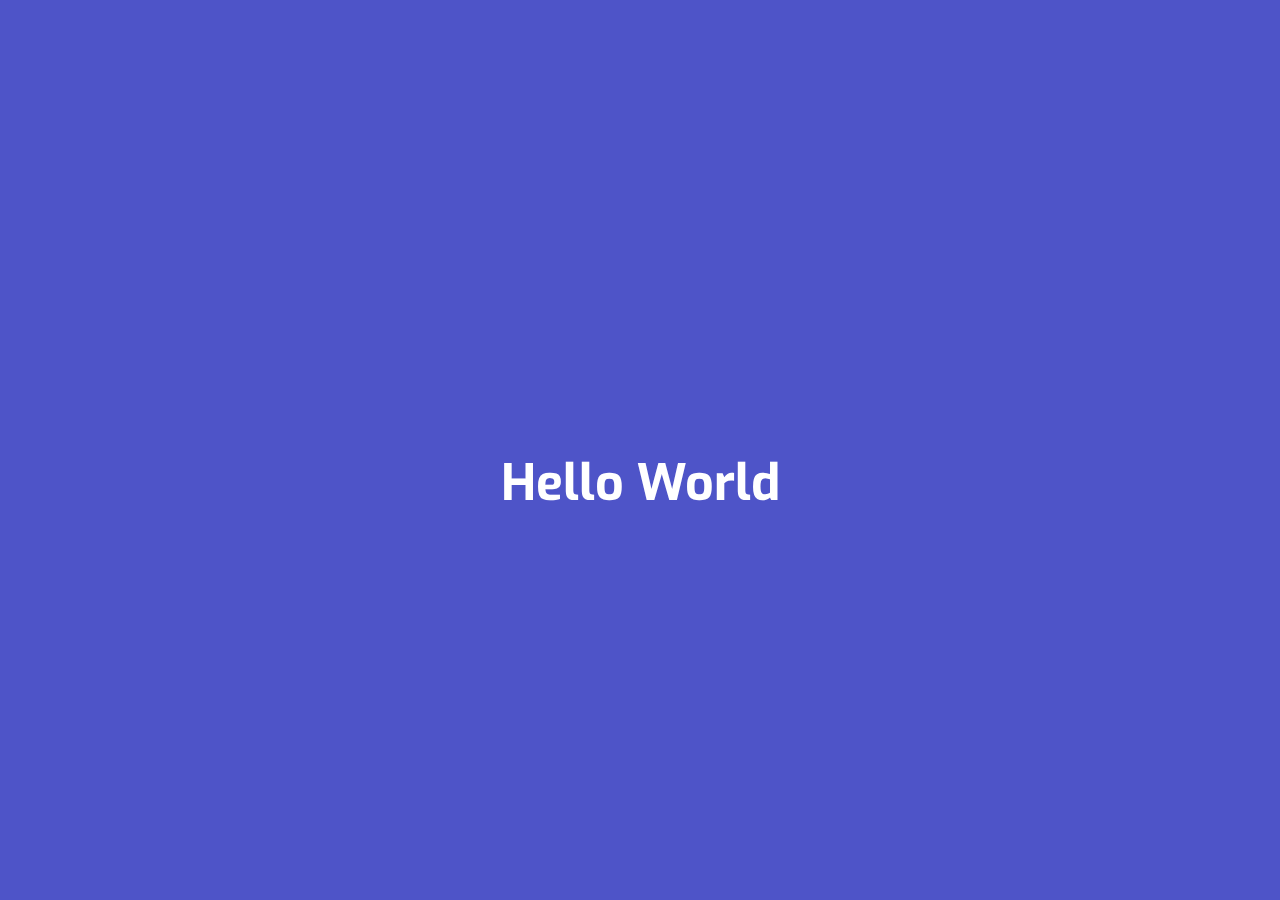
<file: animatedbg.html>
<!DOCTYPE html>
<html>

<head>
    <link rel="stylesheet" href="animatedbg.css">
  </head>
  <body>
 <div class="context">
        <h1>Hello World</h1>
    </div>


<div class="area" >
            <ul class="circles">
                    <li></li>
                    <li></li>
                    <li></li>
                    <li></li>
                    <li></li>
                    <li></li>
                    <li></li>
                    <li></li>
                    <li></li>
                    <li></li>
            </ul>
    </div >
</body>
</html>
</file>
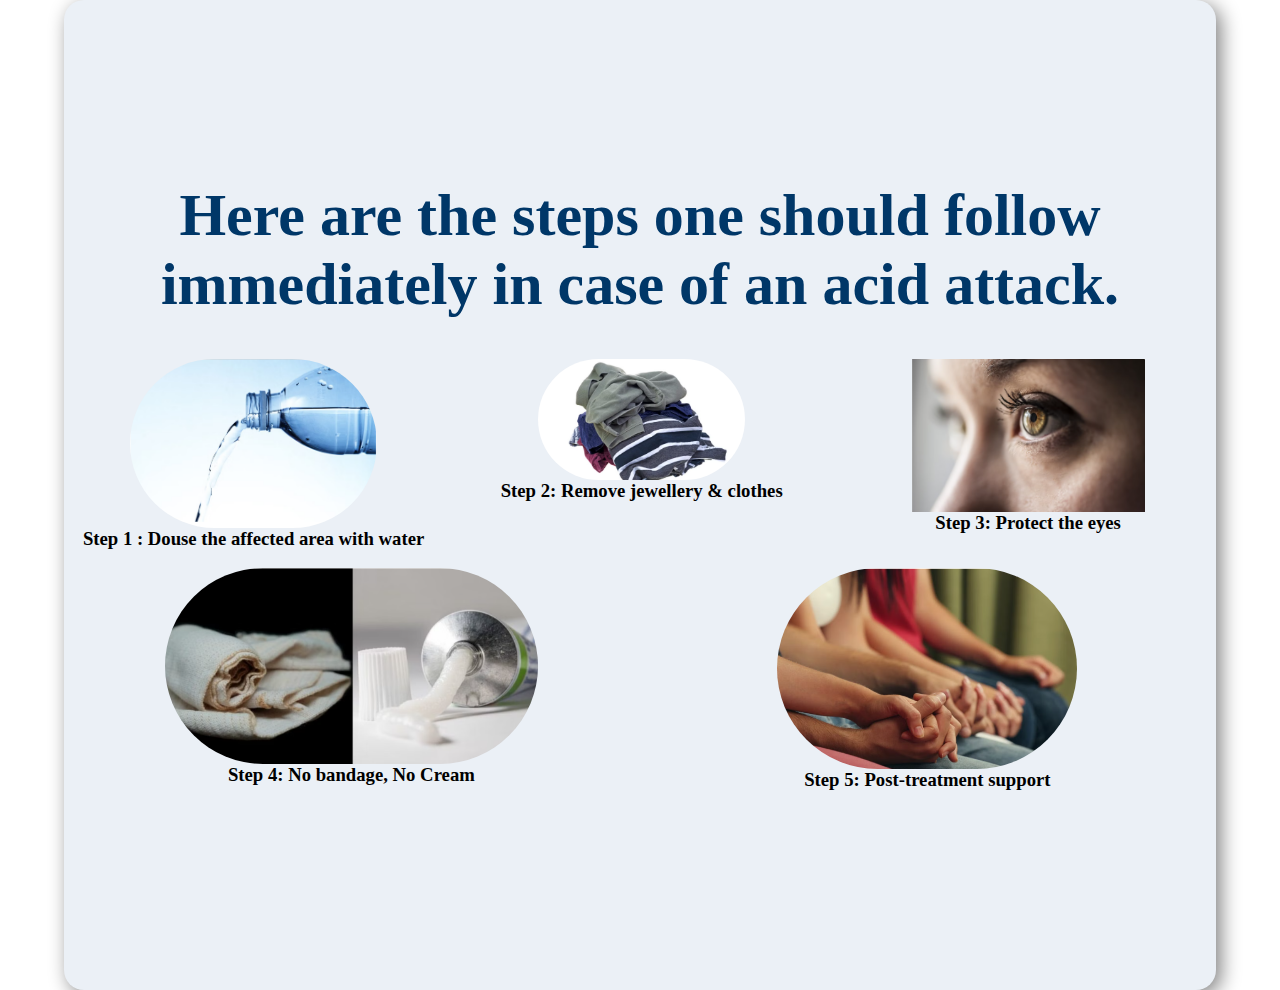
<file: literature.html>
<HTML>
    <head>
        <link rel="stylesheet" href="abc.css" />
    <link rel="stylesheet" href="def.css" />
    </head>
    <body>
        

        </h6>
        <section class="sec3">
            <div class="heading sec3head">
              <h1>Here are the steps one should follow immediately in case of an acid attack.</h1>
            </div>
            <div class="servbox">
              <div class="service">
                <img src="pic1.png" alt="" class="servimg1 img_hover" />
                <h3>Step 1 : Douse the affected area with water</h3>
                <br />
                
              </div>
              <div class="service">
                <img src="pic2.png" alt="" class="servimg2 img_hover" />
                <h3>Step 2: Remove jewellery & clothes</h3>
                <br />
                
              </div>
              <div class="service">
                <img src="pic3.png" alt="" class="servimg3 img_hover" />
                <h3>Step 3: Protect the eyes</h3>
                <br />
                
              </div>
            </div>
            <div class="servbox">
              <div class="service">
                <img src="pic4.png" alt="" class="servimg1 img_hover" />
                <h3>Step 4: No bandage, No Cream</h3>
                <br />
                
              </div>
              <div class="service">
                <img src="pic5.png" alt="" class="servimg2 img_hover" />
                <h3>Step 5: Post-treatment support
                </h3>
                <br />
                
              </div>
              
            </div>
          </section>

    </body>
</HTML>
</file>
<file: abc.css>
* {
  margin: 0;
  padding: 0;
}

html{
    scroll-behavior: smooth;
}

.heading{
    font-family: 'Baloo Da 2', cursive;
}
.navbar {
    display: flex;
    /* flex-wrap: wrap; */
    position: sticky;
    z-index: 1000;
    /* border: 2px solid black; */
    transition: all 0.3s ease-out;
}

.logo{
    /* background-color: yellow; */
    width: 50%;
    display: flex;
    justify-content: center;
    align-items: center;

    /* border: 2px solid red; */
    /* height: 2%; */
}

.logo img{
    width: 8%;
    /* height: 33%; */
    border: 2px solid white;
    border-radius: 100px;
    position: relative;
    top: 0%;
    right: 40%;
}
/* .left-nav{
    background-color: rgb(85, 85, 71);
} */

.navlist {
    display: flex;
    align-items: center;
    justify-content: center;
    padding: 2;
    /* background-color: violet; */
    width: 50%;
}

.navlist li {
    list-style: none;
    padding: 20px 20px;
    font-size: 150%;
    
}

.navlist li a {
    text-decoration: none;
    font-family: 'Ubuntu', sans-serif;
    color: black;
}

.navlist li a:hover{
    color: #003768;
    font-weight: bold;
}

.burger{
    display: none;
    position: absolute;
    right: 5%;
    top: 15px;
}

.line{
    width: 33px;
    background-color: black;
    height: 4px;
    margin: 3px 3px;
}

.sec1{
    margin-top: 10vh;
}

.img_hover{
    transition: all 0.2s ease-out;
}

.img_hover:hover{
    transform: scale(1.2);
}

.box-main{
    display: flex;
    justify-content: center;
    align-items: center;
    background-color: #EBF0F6;
    /* width: 60%; */
    /* margin: auto; */
}

.first-half{
    width: 55%;
    justify-content: center;
    align-items: center;
    text-align: center;
}

.first-half img{
    height: 95%;
}
.second-half{
    width: 45%;
    /* margin-left: ; */

}
.second-half h1{
    font-family: 'Lobster Two', cursive;
    font-size: 80px;
    color: #00681d;
}

.second-half h3{
    font-family: 'Montserrat', sans-serif;
    font-size: 25px;
    font-weight: 700;
}

.second-half p{
    font-size: 25px;
    font-family: 'Baumans', cursive;
    line-height: 45px;
    font-weight: 500;
    padding-right: 10px;
}

.expumber{
    display: flex;
    margin-top: 50px;
}

.leftexp{
    width: 50%;
}

.leftexp img{
    width: 80%;
}

.rightexp{
    background: url('../images/pot.jpg');
    width: 50%;
    text-align: justify;
    display: flex;
    flex-direction: column;
    justify-content: center;
    align-items: center;
    border-radius: 20px;
    margin-right: 15px;
}

.rightexp h2{
    font-size: 300%;
    color: #bc343e;    font-family: 'Expletus Sans', cursive;
    /* font-size: 40px; */
    /* color: #003768; */
    /* box-shadow: 5px 2px 2px 10px; */
}

.rightexp p{
    padding: 0 25px;
    line-height: 45px;
    font-size: 140%;
    font-family: 'Nova Round', cursive;
}


.sec2{
    text-align: center;
    padding: 110px 65px;
}

.sec2 h1{
    font-size: 45px;
    font-weight: lighter;
    font-family: 'Nova Round', cursive;
    color: #003768;
}

.details{
    margin-top: 20px;
}

.details input{
    width: 30%;
    margin: auto 30px;
    border-top: none;
    border-left: none;
    border-right: none;
    font-size: 120%;
}

.inp{
    margin: 0px 20px;
    text-align: center;
}

.btn{
    padding: 8px 20px;
    font-size: 115%;
    border-radius: 10px;
    cursor: pointer;
    background-color: #f0e0c2;
    border: none;
    transition: all 0.2s ease-out;
    font-family: 'Baumans', cursive;
    font-size: 150%;
}

.btn:hover{
    cursor: pointer;
    background-color: #083668;
    color: white;
    border-radius: 100px;
    transform: scaleX(0.87);

}

.btnnav a{
    text-decoration: none;
    color: black;
    transition: all 0.2s ease-out;
}

.btnnav a:hover{
    color: white;
}

.btnnav{
    padding: 8px 10px;
    /* font-size: 85%; */
    border-radius: 10px;
    cursor: pointer;
    background-color: #f0e0c2;
    border: none;
    transition: all 0.2s ease-out;
    font-family: 'Baumans', cursive;
    font-size: 150%;
}

.btnnav:hover{
    cursor: pointer;
    background-color: #083668;
    color: white;
    border-radius: 100px;
    transform: scaleX(0.87);

}

.details{
    padding: 15px 0px;
}

.ownerpage{
    display: flex;
}

.ownpg{
    display: flex;
    border-bottom: 5px solid red;
    border-right: 5px solid red;
    border-radius: 20px;
    margin: 20vh 10vw;
    text-align: center;
    justify-content: center;
    align-items: center;
}

.ownpg a{
    text-decoration: none;
}

.ownpg h2{
    text-align: center; 
    color: black;
    font-family: 'Nova Round', cursive;
    transition: all 0.2s ease-out;
}

.ownpg h2:hover{
    transform: scale(1.2);
    color: #003768;
}

.ownpg img{
    border-bottom: 5px solid magenta;
    border-right: 5px solid magenta;
    border-radius: 20px;
    width: 60%;
    margin: 50px;
}

.sec3{
    display: flex;
    flex-direction: column;
    justify-content: center;
    text-align: center;
    background: #EBF0F6;
    width: 90vw;
    margin: 0vh auto;
    height: 110vh;
    border-radius: 20px;
    box-shadow: 5px 5px 20px grey;
}

.sec3head{
    font-family: 'Expletus Sans', cursive;
    margin-bottom: 40px;
    font-size: 30px;
    color: #003768;
}

.servbox{
    display: flex;
}

.servimg1{
    width: 65%;
    margin: 0px 10px;
    /* border: 2px solid red; */
    border-radius: 1000px;
    /* background-color: rgb(150, 150, 150); */
}

.servimg2{
    width: 52%;
    margin: 0px 10px;
    /* border: 2px solid red; */
    border-radius: 1000px;
    /* background-color: rgb(150, 150, 150); */
}

.servimg3{
    width: 62%;
    margin: 0px 10px;
    /* border: 2px solid red; */
    /* border-radius: 1000px; */
    /* background-color: rgb(150, 150, 150); */
}

/* .service h3{
    
} */

.service p{
    /* font-family: 'Montserrat', sans-serif; */
    font-family: 'Baloo Tamma 2', cursive;
}

.sec4{
    display: flex;
    margin: 22vh auto;
    width: 90vw;
    background-color: #EBF0F6;
    border-radius: 20px;
    box-shadow: 5px 5px 20px grey;
}

.leftsec4{
    display: flex;
}

.sec4head{
    font-family: 'Expletus Sans', cursive;
    font-size: 40px;
    color: #003768;
    margin-bottom: 15px;
}

.rightsec4{
    display: flex;
    flex-direction: column;
    justify-content: center;
    align-items: center;
}

.rightsec4 p{
    /* font-family: 'Montserrat', sans-serif; */
    font-family: 'Baloo Tamma 2', cursive;
}

.rightsec4 button{
    margin-top: 1vh;
}

.sec5head{
    text-align: center;
    margin-bottom: 10%;
    font-size: 40px;
    color: #003768;
}

.sec5{
    display: flex;
    width: 90vw;
    margin: auto;
    background-color: #EBF0F6;
    height: 40vh;
    border-radius: 20px;
    box-shadow: 5px 5px 20px grey;
}

.leftsec5{
    display: flex;
    flex-direction: column;
    text-align: center;
    justify-content: center;
    width: 50%;
    margin-right: 50px;
}

.leftsec5 h1{
    font-family: 'Nova Round', cursive;
}

.leftsec5 p{
    /* font-family: 'Montserrat', sans-serif; */
    font-family: 'Baloo Tamma 2', cursive;
}

.rightsec5{
    display: flex;
}

.profile{
    display: flex;
    flex-direction: column;
    text-align: center;
    align-items: center;
    background-color: white;
    margin: auto 25px;
    height: 80vh;
    width: 20vw;
    /* border: 2px solid red; */
    position: relative;
    bottom: 80px;
    border-radius: 15px;
    transition: all 0.2s ease-out;
    box-shadow: 4px 5px 20px gray;
}

.profile:hover{
    transform: scale(1.2);
    box-shadow: 7px 5px 20px gray;
    background-color: #c4d0df;
}

.profile h1{
    font-family: 'Expletus Sans', cursive;
    color: #083668;
    font-size: 250%;
}

.profile p{
    /* font-family: 'Baloo Tamma 2', cursive; */
    font-family: 'Nova Round', cursive;
}

.profilepic{
    width: 250px;
    background-color: gray;
    border-radius: 1000px;
}

.sec6head{
    font-family: 'Expletus Sans', cursive;
    color: #083668;
    text-align: center;
    margin-top: 40vh;
    font-size: 40px;
    color: #003768;
}

.sec6{
    display: flex;
    margin-top: 10vh;
    text-align: center;
}

.leftsec6{
    display: flex;
    flex-direction: column;
    text-align: center;
    align-items: center;
    width: 50%;
}

#img7{
    width: 100px;
}

.input_contact{
    display: flex;
    flex-direction: column;
    background-color: #366394;
    align-items: center;
    width: 70%;
    height: 70vh;
    border-radius: 15px;
    padding-top: 25px;
}

.name{
    display: flex;
    justify-content: center;
    margin: 10px auto;
    margin-top: 30px;
}

.input1{
    width: 178px;
    text-align: center;
    border: none;
    border-radius: 15px;
    padding: 10px;
    font-size: 18px;
}

.inputb{
    margin-left: 10px;
}

.input2{
    width: 390px;
    margin: 10px auto;
    text-align: center;
    border: none;
    border-radius: 15px;
    padding: 10px;
    font-size: 18px;
}

.input3{
    width: 390px;
    margin: 10px auto;
    text-align: center;
    border: none;
    border-radius: 15px;
    padding: 10px;
    font-size: 18px;
}

.input4{
    width: 400px;
    margin: 10px auto;
    height: 100px;
    text-align: center;
    border: none;
    border-radius: 15px;
    font-size: 18px;
}

.rightsec6{
    margin: auto 5vw;
}

.rightsec6 img{
    width: 85%;
}

.footer{
    background-color: rgb(61, 60, 60);
    text-align: center;
    margin-top: 15vh;
}

.foot1{
    padding-bottom: 10vh;
}

.socialimg{
    width: 2%;
    margin: 1%;
}

.foot2{
    position: relative;
    bottom: 10px;
    color: white;
}
</file>
<file: def.css>
@media only screen and (max-width:420px){

    .navbar{
        flex-direction: column;
        text-align: center;
        justify-content: center;
        align-items: center;
    }

    .navlist{
        flex-direction: column;
    }

    .logo img{
        right: 0%;
        width: 80%;
    }

    .burger{
        display: block;
    }

    .sec1{
        flex-direction: column;
    }

    .first-half{
        width: 100%;
    }

    .second-half{
        width: 100%;
        text-align: center;
    }


    .img{
        width: 70%;
    }

    .box-main{
        flex-direction: column;
    }

    .expumber{
        flex-direction: column;
    }

    .leftexp{
        width: 100%;
        text-align: center;
    }

    .rightexp{
        width: 100%;
        text-align: center;
    }

    .form1{
        display: flex;
        flex-direction: column;
    }

    .details input{
        width: 80%;
        margin: 30px;
    }

    .ownpg{
        flex-direction: column;
        margin: 10vh 10vw;
    }

    .ownpg img{
        width: 90%;
    }

    .sec3{
        flex-direction: column;
        height: 245vh;
    }

    .servbox{
        flex-direction: column;
    }

    .service p{
        padding: 0px 20px;
    }

    .sec4{
        flex-direction: column;
    }

    .imgresp{
        width: 120%;
    }

    .rightsec4{
        text-align: center;
        padding: 0px 20px;
    }

    .rightsec4 button{
        margin-bottom: 15px;
    }

    .sec5{
        flex-direction: column;
        height: 18vh;
        padding-top: 20px;
    }

    .leftsec5{
        width: 100%;
        text-align: center;
    }

    .rightsec5{
        flex-direction: column;
        margin-top: 45%;
    }

    .profile{
        width: 70vw;
        margin-top:  15px;
        bottom: 120px;
        height: 70vh;
    }

    .prfilepic{
        width: 180px;
    }

    .sec6head{
        margin-top: 150vh;
    }

    .sec6{
        margin-top: 5vh;
        flex-direction: column-reverse;
    }

    .leftsec6{
        width: 100%;
    }

    .input_contact{
        width: 85%;
        height: 65vh;
    }

    .input1{
        width: 105px;
        padding: 5px;
    }

    .input2{
        width: 230px;
        padding: 5px;
    }

    .input3{
        width: 230px;
        padding: 5px;
    }

    .input4{
        width: 230px;
        padding: 5px;
    }

    .socialimg{
        width: 7%;
    }

    .h-nav{
    height: 72px;
    }

    .v-class{
        opacity: 0;
    }
}
</file>
<file: animatedbg.css>
@import url('https://fonts.googleapis.com/css?family=Exo:400,700');

*{
    margin: 0px;
    padding: 0px;
}

body{
    font-family: 'Exo', sans-serif;
}


.context {
    width: 100%;
    position: absolute;
    top:50vh;
    
}

.context h1{
    text-align: center;
    color: #fff;
    font-size: 50px;
}


.area{
    background: #4e54c8;  
    background: -webkit-linear-gradient(to left, #8f94fb, #4e54c8);  
    width: 100%;
    height:100vh;
    
   
}

.circles{
    position: absolute;
    top: 0;
    left: 0;
    width: 100%;
    height: 100%;
    overflow: hidden;
}

.circles li{
    position: absolute;
    display: block;
    list-style: none;
    width: 20px;
    height: 20px;
    background: rgba(255, 255, 255, 0.2);
    animation: animate 25s linear infinite;
    bottom: -150px;
    
}

.circles li:nth-child(1){
    left: 25%;
    width: 80px;
    height: 80px;
    animation-delay: 0s;
}


.circles li:nth-child(2){
    left: 10%;
    width: 20px;
    height: 20px;
    animation-delay: 2s;
    animation-duration: 12s;
}

.circles li:nth-child(3){
    left: 70%;
    width: 20px;
    height: 20px;
    animation-delay: 4s;
}

.circles li:nth-child(4){
    left: 40%;
    width: 60px;
    height: 60px;
    animation-delay: 0s;
    animation-duration: 18s;
}

.circles li:nth-child(5){
    left: 65%;
    width: 20px;
    height: 20px;
    animation-delay: 0s;
}

.circles li:nth-child(6){
    left: 75%;
    width: 110px;
    height: 110px;
    animation-delay: 3s;
}

.circles li:nth-child(7){
    left: 35%;
    width: 150px;
    height: 150px;
    animation-delay: 7s;
}

.circles li:nth-child(8){
    left: 50%;
    width: 25px;
    height: 25px;
    animation-delay: 15s;
    animation-duration: 45s;
}

.circles li:nth-child(9){
    left: 20%;
    width: 15px;
    height: 15px;
    animation-delay: 2s;
    animation-duration: 35s;
}

.circles li:nth-child(10){
    left: 85%;
    width: 150px;
    height: 150px;
    animation-delay: 0s;
    animation-duration: 11s;
}



@keyframes animate {

    0%{
        transform: translateY(0) rotate(0deg);
        opacity: 1;
        border-radius: 0;
    }

    100%{
        transform: translateY(-1000px) rotate(720deg);
        opacity: 0;
        border-radius: 50%;
    }

}
</file>
